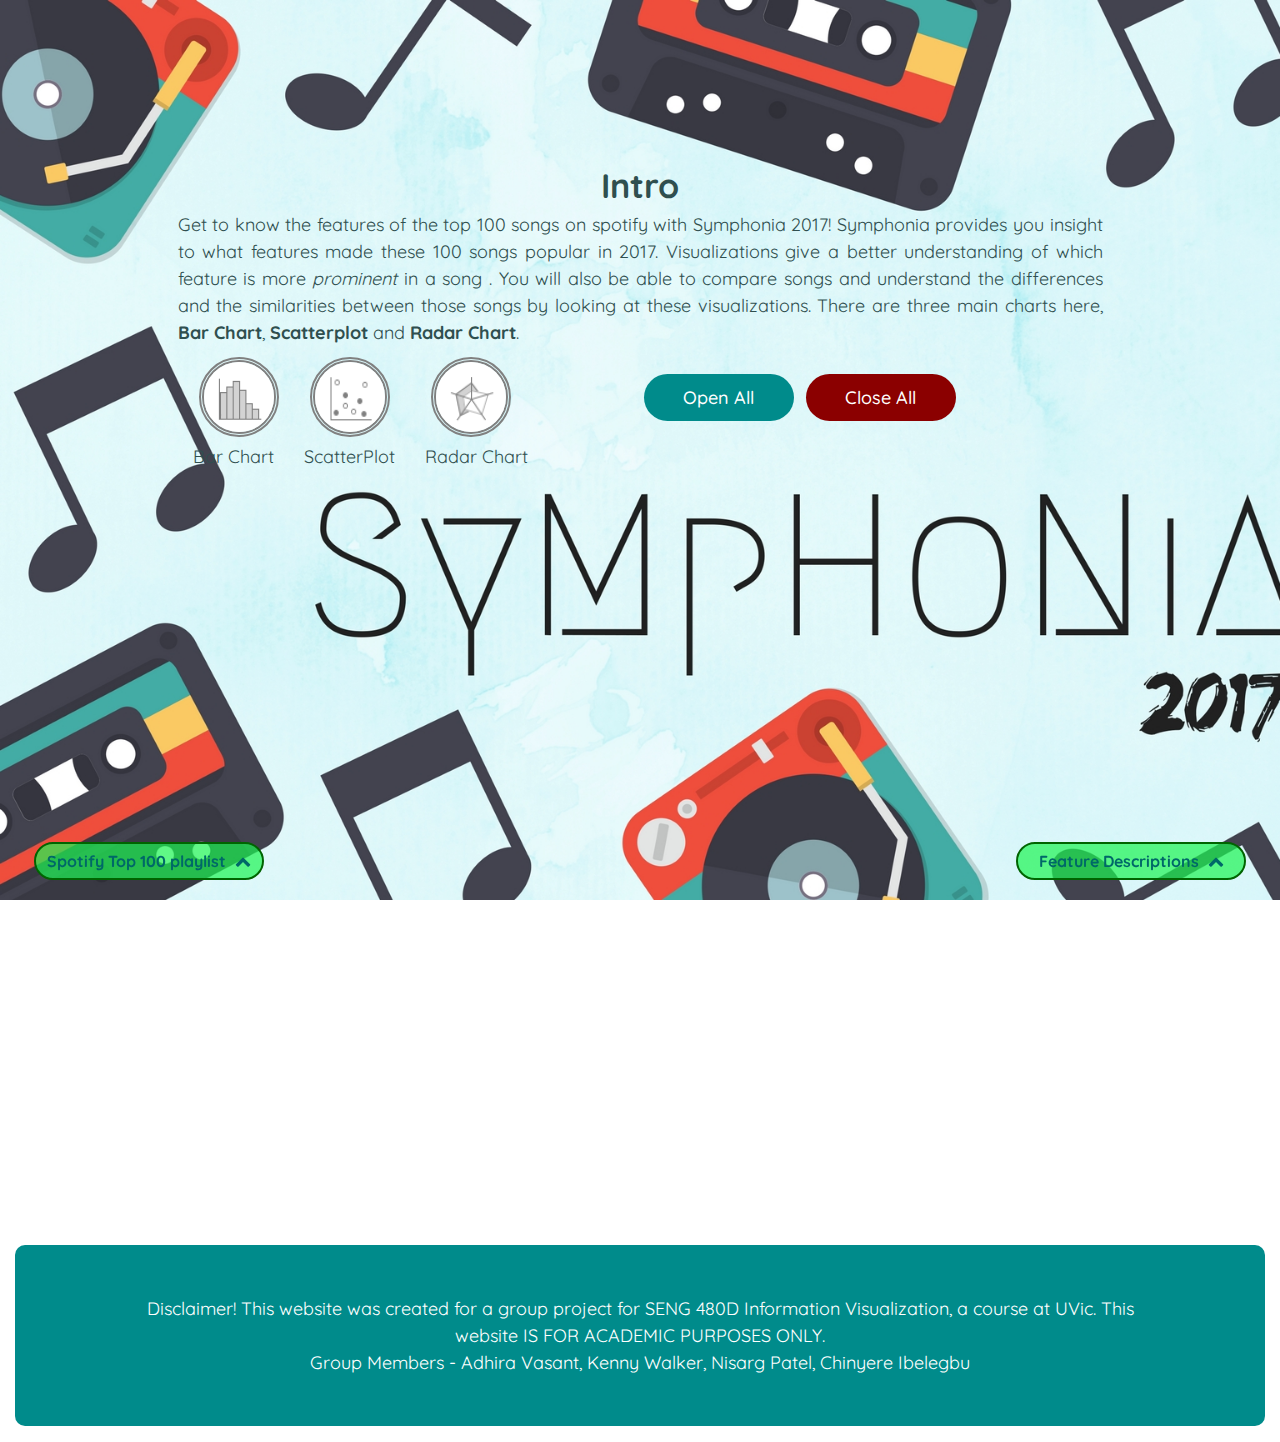
<file: index.html>
<!DOCTYPE html>
<html lang="en">

<head>
    <meta charset="UTF-8">
    <meta name="viewport" content="width=device-width, initial-scale=1.0">
    <meta http-equiv="X-UA-Compatible" content="ie=edge">
    <title>Symphonia 2017</title>

    <!-- CSS: Includes Bootstrap, Google Fonts and Local -->
    <link rel="stylesheet" href="https://maxcdn.bootstrapcdn.com/bootstrap/4.0.0/css/bootstrap.min.css" integrity="sha384-Gn5384xqQ1aoWXA+058RXPxPg6fy4IWvTNh0E263XmFcJlSAwiGgFAW/dAiS6JXm" crossorigin="anonymous">
    <link rel="stylesheet" href="Symphonia/style.css">
    <link href="https://fonts.googleapis.com/css?family=Comfortaa|Indie+Flower|Montserrat|Nanum+Gothic|Nunito|PT+Sans|Quicksand|Rokkitt|Slabo+27px|Source+Code+Pro" rel="stylesheet">
    <!--     <link rel="stylesheet" href="https://cdn.zingchart.com/modules/zingchart-mobile.min.css"> -->
    <link href="https://maxcdn.bootstrapcdn.com/font-awesome/4.7.0/css/font-awesome.min.css" rel="stylesheet">
</head>

<body style="font-family: 'Quicksand', sans-serif">

    <!-- Banner -->
    <div class="container-fluid" id="banner"></div>

    <!-- Formatted -->
    <div class="container-fluid">
        <div class="row" id="intro" style="font-family: 'Quicksand', sans-serif">
            <div class="col-md-12 introHeader">
                Intro
            </div>
            <div class="col-md-12 introText">
                Get to know the features of the top 100 songs on spotify with Symphonia 2017! Symphonia provides you insight to what features made these 100 songs popular in 2017. Visualizations give a better understanding of which feature is more <em>prominent</em>                in a song . You will also be able to compare songs and understand the differences and the similarities between those songs by looking at these visualizations. There are three main charts here, <strong>Bar Chart</strong>, <strong>Scatterplot</strong>                and <strong>Radar Chart</strong>.
            </div>
            <div class="col-md-12" id="iconBar" style="margin-top: 10px">
                <table>
                    <tr>
                        <td><img id="barImg" src="Symphonia/barIcon.PNG" height="80" width="80" /></td>
                        <td><img id="scImg" src="Symphonia/scIcon.PNG" height="80" width="80" /></td>
                        <td><img id="radarImg" src="Symphonia/radarIcon.PNG" height="80" width="80" /></td>
                        <td><input type="button" value="Open All" id="openAll" /></td>
                        <td><input type="button" value="Close All" id="closeAll" /></td>
                    </tr>
                    <tr class="iconCap">
                        <td class="iconCap">Bar Chart</td>
                        <td class="iconCap">ScatterPlot</td>
                        <td class="iconCap">Radar Chart</td>
                    </tr>
                </table>
                <!-- <img id="barImg" src="Symphonia/barIcon.PNG" height="80" width="80" />
                <img id="scImg" src="Symphonia/scIcon.PNG" height="80" width="80" />
                <img id="radarImg" src="Symphonia/radarIcon.PNG" height="80" width="80" />
                <input type="button" value="Open All" id="openAll" />
                <input type="button" value="Close All" id="closeAll" /> -->
            </div>

        </div>
    </div>

    <!-- Radar Chart Description -->
    <div class="row" id="radar">
        <iframe id="radarFrame" src="Symphonia/radar.html"></iframe>
    </div>

    <!-- Scatter Plot Description -->
    <div class="row" id="scatter">
        <iframe id="scatterFrame" src="Symphonia/scatter.html"></iframe>
    </div>

    <!-- Bar Chart Description -->
    <div class="row" id="bar">
        <iframe id="barFrame" src="Symphonia/bars.html"></iframe>
    </div>
    <div class="row" id="footerr">
        <div class="col-md-12">
            <p class="footer">Disclaimer! This website was created for a group project for SENG 480D Information Visualization, a course at UVic. This website IS FOR ACADEMIC PURPOSES ONLY. <br /> Group Members - Adhira Vasant, Kenny Walker, Nisarg Patel, Chinyere Ibelegbu
        </div>
    </div>
    <div class="row" id="widget">
        <div class="col-md-12 widggy">
            <iframe src="https://open.spotify.com/embed/user/spotify/playlist/37i9dQZF1DX5nwnRMcdReF" width="300" height="380" frameborder="0" allowtransparency="true" allow="encrypted-media"></iframe>
        </div>
        <div class="col-md-12 openIcon">
            <strong style="margin-top: -10px; padding-right: 5px;">Spotify Top 100 playlist</strong>
            <span class="fa fa-chevron-up listtt" aria-hidden="true"></span>
            <div class="backBlur"></div>
        </div>
    </div>
    <div class="row" id="featWid">
        <div class="col-md-12 featWidggy">
            <table class="table table-striped">
                <tr>
                    <th>Name</th>
                    <th>Description</th>
                </tr>
                <tr>
                    <th>Acousticness</th>
                    <td>The higher the value, the more acoustic the song is</td>
                </tr>
                <tr>
                    <th>Danceability</th>
                    <td>Uses tempo, rhythm stability, beat strength and overall regularity to describe how suitable a track is for dancing</td>
                </tr>
                <tr>
                    <th>Energy</th>
                    <td>The perceptual measure of intensity and activity. The higher the value, the more energetic it is</td>
                </tr>
                <tr>
                    <th>Instrumentalness</th>
                    <td>The higher the value, the greater the likelihood that a track contains no vocal content</td>
                </tr>
                <tr>
                    <th>Liveness</th>
                    <td>Higher the value, the more likely it is that the song was performed live</td>
                </tr>
                <tr>
                    <th>Mode</th>
                    <td>Values of 0 and 1 depending on whether the track is in a minor or major key respectively</td>
                </tr>
                <tr>
                    <th>Speechiness</th>
                    <td>The higher the value, the greater the likelihood that a track contains spoken words</td>
                </tr>
                <tr>
                    <th>Key</th>
                    <td>The estimated key of a track, represented as an integer</td>
                </tr>
                <tr>
                    <th>Tempo</th>
                    <td>The speed or pace in beats per minute (BPM)</td>
                </tr>
                <tr>
                    <th>Time signature</th>
                    <td>An estimated overall time signature to specify how many beats are in each bar or measure</td>
                </tr>
                <tr>
                    <th>Valence</th>
                    <td>The higher the value, the more positive, happy and cheerful the song is. Tracks with values above 0.5 are positive and below 0.5 are more negative, sad or angry</td>
                </tr>
                <tr>
                    <th>More Info</th>
                    <td><a href="https://developer.spotify.com/web-api/get-audio-features/">https://developer.spotify.com/web-api/get-audio-features/</a></td>
                </tr>
            </table>
        </div>
        <div class="col-md-12 openIcon2">
            <strong style="margin-top: -10px; padding-right: 5px;">Feature Descriptions</strong>
            <span class="fa fa-chevron-up feattt" aria-hidden="true"></span>
            <div class="backBlur"></div>
        </div>
    </div>

    <!-- Scripts: Includes Zingchart, D3, jQuery, Bootstrap and Local -->
    <script src="https://cdn.zingchart.com/zingchart.min.js"></script>
    <script>
        zingchart.MODULESDIR = "https://cdn.zingchart.com/modules/";
        ZC.LICENSE = ["569d52cefae586f634c54f86dc99e6a9", "ee6b7db5b51705a13dc2339db3edaf6d"];
    </script>
    <!--     <script src="https://cdn.zingchart.com/modules/zingchart-mobile.min.js"></script> -->
    <script src="https://d3js.org/d3.v4.min.js"></script>
    <script src="https://code.jquery.com/jquery-3.2.1.slim.min.js" integrity="sha384-KJ3o2DKtIkvYIK3UENzmM7KCkRr/rE9/Qpg6aAZGJwFDMVNA/GpGFF93hXpG5KkN" crossorigin="anonymous"></script>
    <script src="https://cdnjs.cloudflare.com/ajax/libs/popper.js/1.12.9/umd/popper.min.js" integrity="sha384-ApNbgh9B+Y1QKtv3Rn7W3mgPxhU9K/ScQsAP7hUibX39j7fakFPskvXusvfa0b4Q" crossorigin="anonymous"></script>
    <script src="https://maxcdn.bootstrapcdn.com/bootstrap/4.0.0/js/bootstrap.min.js" integrity="sha384-JZR6Spejh4U02d8jOt6vLEHfe/JQGiRRSQQxSfFWpi1MquVdAyjUar5+76PVCmYl" crossorigin="anonymous"></script>
    <script src="https://ajax.googleapis.com/ajax/libs/jquery/3.3.1/jquery.min.js"></script>
    <script src="Symphonia/script.js"></script>
</body>

</htmlh
</file>
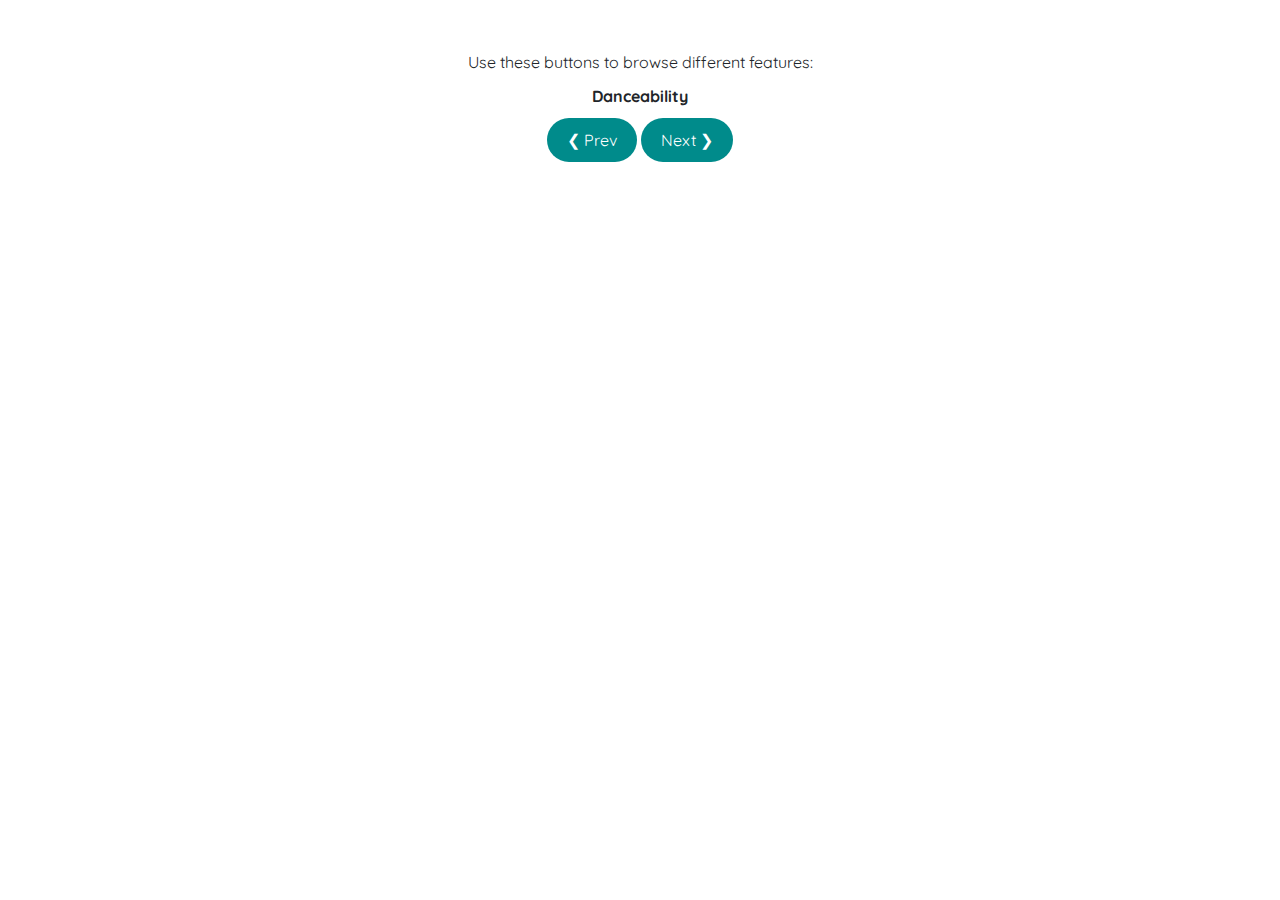
<file: Symphonia/bars.html>
<!DOCTYPE html>
<html lang="en" onload="names.forEach(linkNames)">

<head>
    <meta charset="UTF-8">
    <meta name="viewport" content="width=device-width, initial-scale=1.0">
    <meta http-equiv="X-UA-Compatible" content="ie=edge">
    <title>Bar Chart</title>

    <!-- CSS: Includes Bootstrap, Google Fonts and Local -->
    <link rel="stylesheet" href="https://maxcdn.bootstrapcdn.com/bootstrap/4.0.0/css/bootstrap.min.css" integrity="sha384-Gn5384xqQ1aoWXA+058RXPxPg6fy4IWvTNh0E263XmFcJlSAwiGgFAW/dAiS6JXm" crossorigin="anonymous">
    <link rel="stylesheet" href="style.css">
    <link href="https://fonts.googleapis.com/css?family=Comfortaa|Indie+Flower|Montserrat|Nanum+Gothic|Nunito|PT+Sans|Quicksand|Rokkitt|Slabo+27px|Source+Code+Pro" rel="stylesheet">
<!--     <link rel="stylesheet" href="https://cdn.zingchart.com/modules/zingchart-mobile.min.css"> -->
</head>

<body>

    <!-- Actual Bar Chart -->
    <div id="backB" style="margin-top: 50px; font-family: 'Quicksand', sans-serif">
        <div class="col-md-12" align="center">
            <!-- <strong id="closeB">X Close</strong> -->
            Use these buttons to browse different features:
            <strong><div id="featName">Danceability</div></strong>
            <button type="button" id="prev">&#10094; Prev</button>
            <button type="button" id="next">Next &#10095;</button>
        </div>

        <div class="col-md-12" id="refDiv">
            <div class="box-shadow mx-auto" id="myBarChart" style="width: 100%; height: 700px"></div>
        </div>
    </div>

    <!-- Scripts: Includes Zingchart, D3, jQuery, Bootstrap and Local -->
    <script src="https://cdn.zingchart.com/zingchart.min.js"></script>
    <script>
        zingchart.MODULESDIR = "https://cdn.zingchart.com/modules/";
        ZC.LICENSE = ["569d52cefae586f634c54f86dc99e6a9", "ee6b7db5b51705a13dc2339db3edaf6d"];
    </script>
<!--     <script src="https://cdn.zingchart.com/modules/zingchart-mobile.min.js"></script> -->
    <script src="https://d3js.org/d3.v4.min.js"></script>
    <script src="https://code.jquery.com/jquery-3.2.1.slim.min.js" integrity="sha384-KJ3o2DKtIkvYIK3UENzmM7KCkRr/rE9/Qpg6aAZGJwFDMVNA/GpGFF93hXpG5KkN" crossorigin="anonymous"></script>
    <script src="https://cdnjs.cloudflare.com/ajax/libs/popper.js/1.12.9/umd/popper.min.js" integrity="sha384-ApNbgh9B+Y1QKtv3Rn7W3mgPxhU9K/ScQsAP7hUibX39j7fakFPskvXusvfa0b4Q" crossorigin="anonymous"></script>
    <script src="https://maxcdn.bootstrapcdn.com/bootstrap/4.0.0/js/bootstrap.min.js" integrity="sha384-JZR6Spejh4U02d8jOt6vLEHfe/JQGiRRSQQxSfFWpi1MquVdAyjUar5+76PVCmYl" crossorigin="anonymous"></script>
    <script src="https://ajax.googleapis.com/ajax/libs/jquery/3.3.1/jquery.min.js"></script>
    <script src="script.js"></script>
    <script id="bScript" src="bars.js"></script>
</body>

</html>
</file>
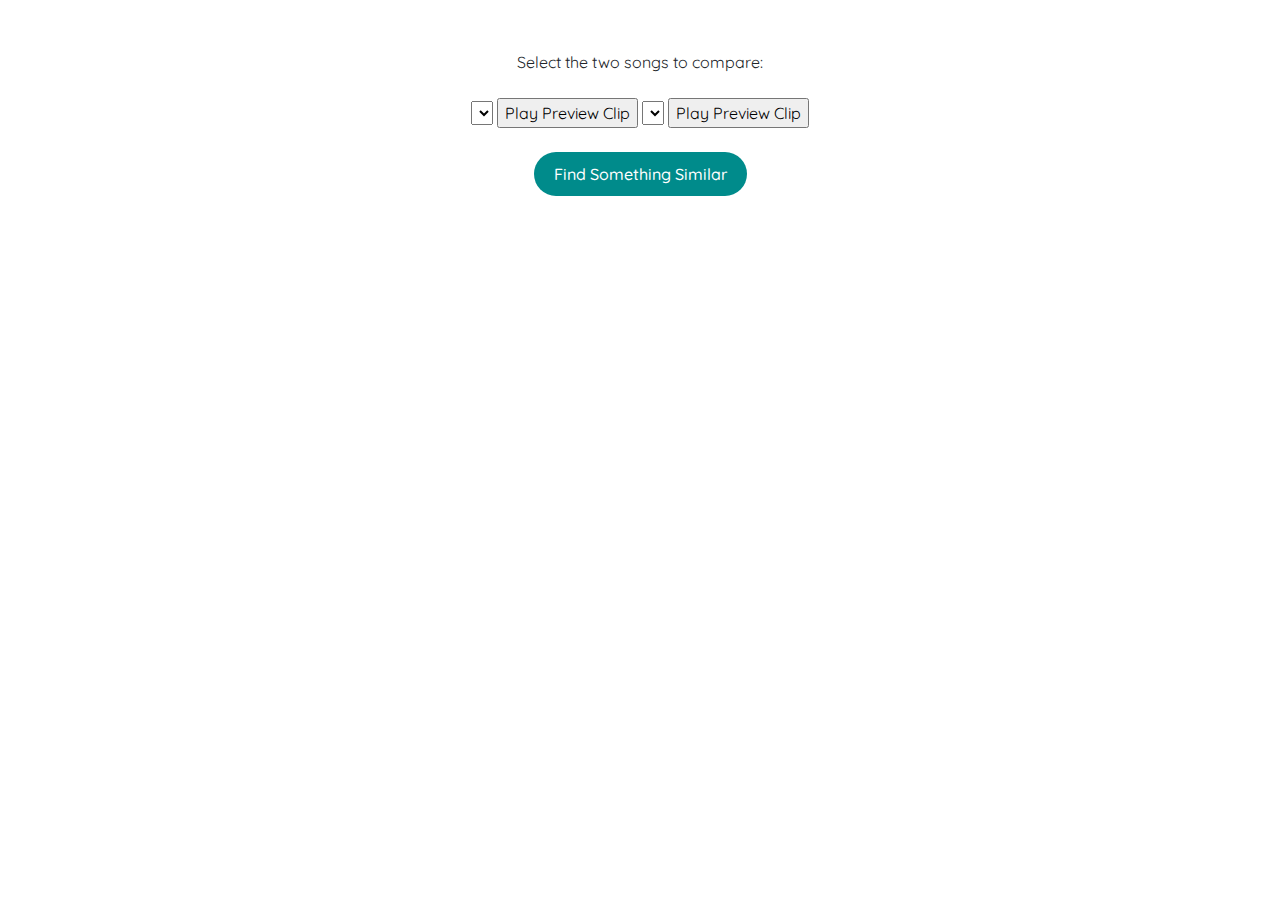
<file: Symphonia/radar.html>
<!DOCTYPE html>
<html lang="en">

<head>
    <meta charset="UTF-8">
    <meta name="viewport" content="width=device-width, initial-scale=1.0">
    <meta http-equiv="X-UA-Compatible" content="ie=edge">
    <title>Radar Chart</title>

    <!-- CSS: Includes Bootstrap, Google Fonts and Local -->
    <link rel="stylesheet" href="https://maxcdn.bootstrapcdn.com/bootstrap/4.0.0/css/bootstrap.min.css" integrity="sha384-Gn5384xqQ1aoWXA+058RXPxPg6fy4IWvTNh0E263XmFcJlSAwiGgFAW/dAiS6JXm" crossorigin="anonymous">
    <link rel="stylesheet" href="style.css">
    <link href="https://fonts.googleapis.com/css?family=Comfortaa|Indie+Flower|Montserrat|Nanum+Gothic|Nunito|PT+Sans|Quicksand|Rokkitt|Slabo+27px|Source+Code+Pro" rel="stylesheet">
<!--     <link rel="stylesheet" href="https://cdn.zingchart.com/modules/zingchart-mobile.min.css"> -->
</head>

<body style="font-family: 'Quicksand', sans-serif">

    <!-- Actual Radar Chart -->
    <div id="backR" style="margin-top: 50px">
        <div class="col-md-12" align="center">
            <!-- <button id="closeR" style="margin-top:30px">X Close</button> -->
            Select the two songs to compare:<br /><br />
            <select id="song" onChange="updateSong1(this);"></select>
            <input id="update" type="button" value="Play Preview Clip" onclick="playPreviewOne();" />

            <select id="song2" onChange="updateSong2(this);"></select>
            <input id="update" type="button" value="Play Preview Clip" onclick="playPreviewTwo();" />

            <br /><br />
            <div class="pad2" align="center">
                <button class="findSim" id="update" onclick="findSomethingSimilar();">Find Something Similar</button>
            </div>
        </div>
        <div class="col-md-12">
            <div class="box-shadow mx-auto" id="myRadarChart"></div>
        </div>
    </div>

    <!-- Scripts: Includes Zingchart, D3, jQuery, Bootstrap and Local -->
    <script src="https://cdn.zingchart.com/zingchart.min.js"></script>
    <script>
        zingchart.MODULESDIR = "https://cdn.zingchart.com/modules/";
        ZC.LICENSE = ["569d52cefae586f634c54f86dc99e6a9", "ee6b7db5b51705a13dc2339db3edaf6d"];
    </script>
<!--     <script src="https://cdn.zingchart.com/modules/zingchart-mobile.min.js"></script> -->
    <script src="https://d3js.org/d3.v4.min.js"></script>
    <script src="https://code.jquery.com/jquery-3.2.1.slim.min.js" integrity="sha384-KJ3o2DKtIkvYIK3UENzmM7KCkRr/rE9/Qpg6aAZGJwFDMVNA/GpGFF93hXpG5KkN" crossorigin="anonymous"></script>
    <script src="https://cdnjs.cloudflare.com/ajax/libs/popper.js/1.12.9/umd/popper.min.js" integrity="sha384-ApNbgh9B+Y1QKtv3Rn7W3mgPxhU9K/ScQsAP7hUibX39j7fakFPskvXusvfa0b4Q" crossorigin="anonymous"></script>
    <script src="https://maxcdn.bootstrapcdn.com/bootstrap/4.0.0/js/bootstrap.min.js" integrity="sha384-JZR6Spejh4U02d8jOt6vLEHfe/JQGiRRSQQxSfFWpi1MquVdAyjUar5+76PVCmYl" crossorigin="anonymous"></script>
    <script src="https://ajax.googleapis.com/ajax/libs/jquery/3.3.1/jquery.min.js"></script>
    <script src="script.js"></script>
    <script src="radar.js"></script>
</body>

</html>
</file>
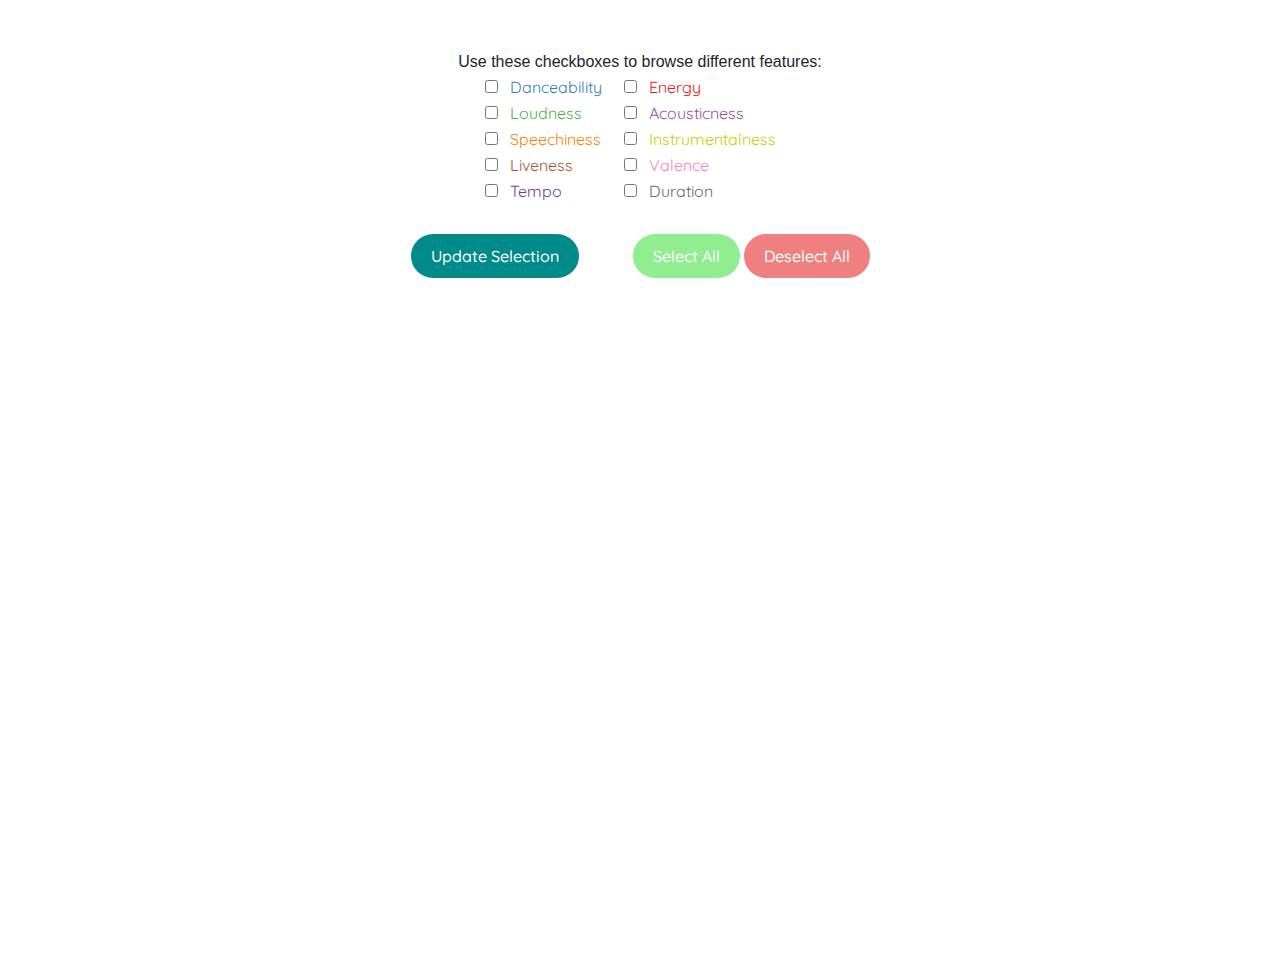
<file: Symphonia/scatter.html>
<!DOCTYPE html>
<html lang="en">

<head>
    <meta charset="UTF-8">
    <meta name="viewport" content="width=device-width, initial-scale=1.0">
    <meta http-equiv="X-UA-Compatible" content="ie=edge">
    <title>Scatterplot</title>

    <!-- CSS: Includes Bootstrap, Google Fonts and Local -->
    <link rel="stylesheet" href="https://maxcdn.bootstrapcdn.com/bootstrap/4.0.0/css/bootstrap.min.css" integrity="sha384-Gn5384xqQ1aoWXA+058RXPxPg6fy4IWvTNh0E263XmFcJlSAwiGgFAW/dAiS6JXm" crossorigin="anonymous">
    <link rel="stylesheet" href="style.css">
    <link href="https://fonts.googleapis.com/css?family=Comfortaa|Indie+Flower|Montserrat|Nanum+Gothic|Nunito|PT+Sans|Quicksand|Rokkitt|Slabo+27px|Source+Code+Pro" rel="stylesheet">
<!--     <link rel="stylesheet" href="https://cdn.zingchart.com/modules/zingchart-mobile.min.css"> -->
</head>

<body>

    <!-- Actual Scatter Plot -->
    <div id="backS" style="margin-top: 50px">
        <div class="col-md-12" align="center">
            <!-- <strong id="closeS">X Close</strong> -->
            Use these checkboxes to browse different features:
            <div class="col-md-6 pad" id="checBoxes">
                <table>
                    <tr>
                        <!-- Danceability -->
                        <td> <input type="checkbox" id="danceability">
                        </td>
                        <td>
                            <font color="#377eb8"> Danceability</font>
                        </td>

                        <!-- Energy -->
                        <td><input type="checkbox" id="energy"></td>
                        <td>
                            <font color="#e41a1c"> Energy</font>
                        </td>

                        <!-- Key: Not Here -->
                    </tr>
                    <tr>
                        <!-- Loudness -->
                        <td><input type="checkbox" id="loudness"></td>
                        <td>
                            <font color="#4daf4a">Loudness</font>
                        </td>

                        <!-- Mode: Not Here -->

                        <!-- Acousticness -->
                        <td><input type="checkbox" id="acousticness"></td>
                        <td>
                            <font color="#984ea3">Acousticness</font>
                        </td>
                    </tr>
                    <tr>
                        <!-- Speechiness -->
                        <td><input type="checkbox" id="speechiness"></td>
                        <td>
                            <font color="#ff7f00">Speechiness</font>
                        </td>

                        <!-- Instrumentalness -->
                        <td><input type="checkbox" id="instrumentalness"></td>
                        <td>
                            <font color="#CCCC00">Instrumentalness</font>
                        </td>
                    </tr>
                    <tr>
                        <!-- Liveness -->
                        <td><input type="checkbox" id="liveness"></td>
                        <td>
                            <font color="#a65628">Liveness</font>
                        </td>

                        <!-- Valence -->
                        <td><input type="checkbox" id="valence"></td>
                        <td>
                            <font color="#f781bf">Valence</font>
                        </td>
                    </tr>
                    <tr>
                        <!-- Tempo -->
                        <td><input type="checkbox" id="tempo"></td>
                        <td>
                            <font color="#6a3d9a">Tempo</font>
                        </td>

                        <!-- Duration -->
                        <td><input type="checkbox" id="duration"></td>
                        <td>
                            <font color="#696969">Duration</font>
                        </td>

                        <!-- Time Sign: Not Here -->
                    </tr>
                </table>

                <div class="col-md-12" style="margin-top: 30px">
                    <input type="button" id="update" class="scatterUp" value="Update Selection" onclick="updateFeature();" />
                    <button id="selAll" class="ally">Select All</button>
                    <button id="selNo" class="nony">Deselect All</button>
                </div>
            </div>
        </div>

        <div class="col-md-12">
            <div class="box-shadow mx-auto" id="myScatterChart"></div>
        </div>
    </div>
    <!-- Scripts: Includes Zingchart, D3, jQuery, Bootstrap and Local -->
    <script src="https://cdn.zingchart.com/zingchart.min.js"></script>
    <script>
        zingchart.MODULESDIR = "https://cdn.zingchart.com/modules/";
        ZC.LICENSE = ["569d52cefae586f634c54f86dc99e6a9", "ee6b7db5b51705a13dc2339db3edaf6d"];
    </script>
<!--     <script src="https://cdn.zingchart.com/modules/zingchart-mobile.min.js"></script> -->
    <script src="https://d3js.org/d3.v4.min.js"></script>
    <script src="https://code.jquery.com/jquery-3.2.1.slim.min.js" integrity="sha384-KJ3o2DKtIkvYIK3UENzmM7KCkRr/rE9/Qpg6aAZGJwFDMVNA/GpGFF93hXpG5KkN" crossorigin="anonymous"></script>
    <script src="https://cdnjs.cloudflare.com/ajax/libs/popper.js/1.12.9/umd/popper.min.js" integrity="sha384-ApNbgh9B+Y1QKtv3Rn7W3mgPxhU9K/ScQsAP7hUibX39j7fakFPskvXusvfa0b4Q" crossorigin="anonymous"></script>
    <script src="https://maxcdn.bootstrapcdn.com/bootstrap/4.0.0/js/bootstrap.min.js" integrity="sha384-JZR6Spejh4U02d8jOt6vLEHfe/JQGiRRSQQxSfFWpi1MquVdAyjUar5+76PVCmYl" crossorigin="anonymous"></script>
    <script src="https://ajax.googleapis.com/ajax/libs/jquery/3.3.1/jquery.min.js"></script>
    <script src="script.js"></script>
    <script id="sScript" src="scatter.js"></script>
</body>

</html>
</file>
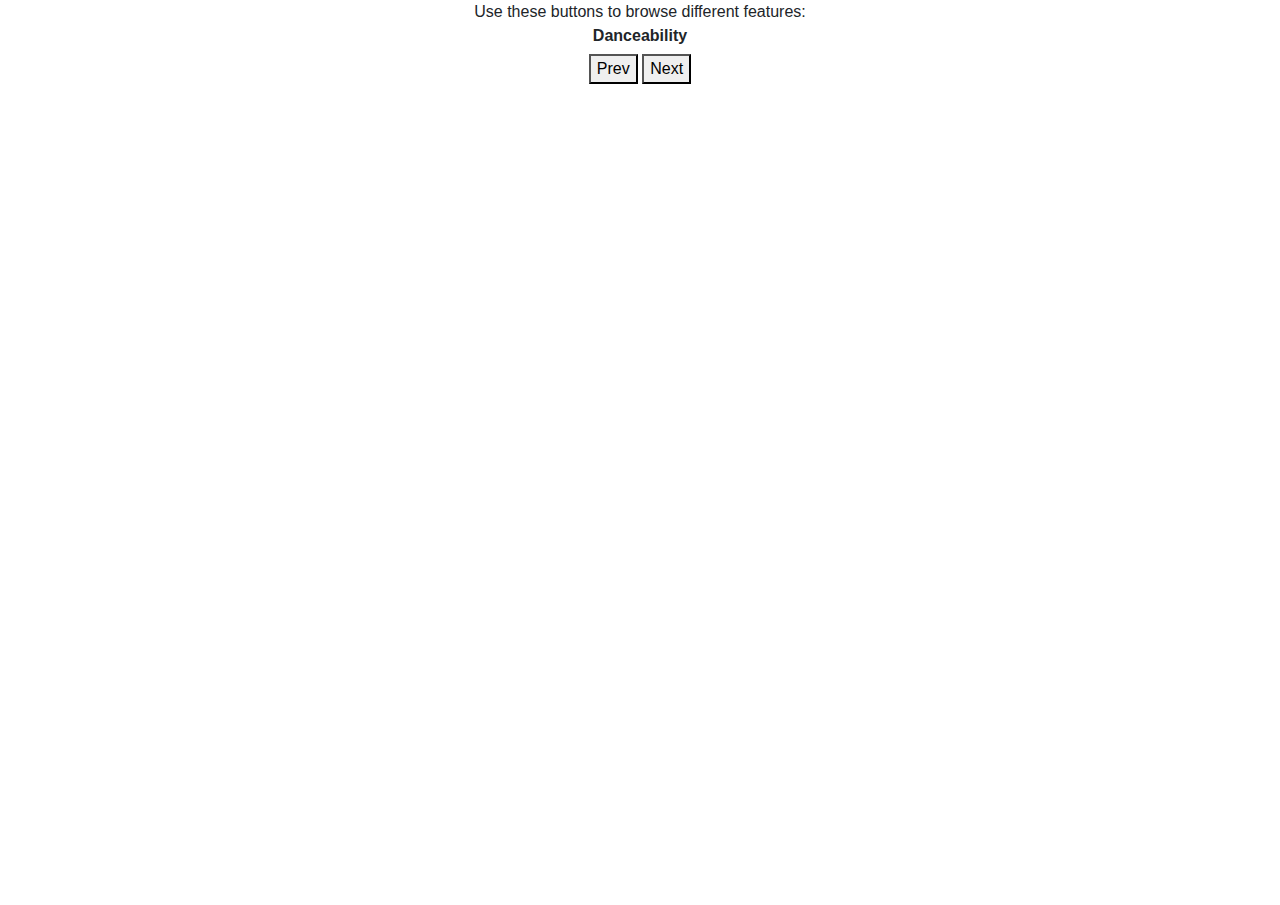
<file: Symphonia/Symphonia - Bars.html>
<!DOCTYPE html>
<html>

<head>
    <!-- import zingchart, d3 and jQuery -->
    <script src="https://cdn.zingchart.com/zingchart.min.js"></script>
    <script>
        zingchart.MODULESDIR = "https://cdn.zingchart.com/modules/";
        ZC.LICENSE = ["569d52cefae586f634c54f86dc99e6a9", "ee6b7db5b51705a13dc2339db3edaf6d"];
    </script>
    <script src="https://d3js.org/d3.v4.min.js"></script>
    <script src="https://code.jquery.com/jquery-2.2.4.min.js" integrity="sha256-BbhdlvQf/xTY9gja0Dq3HiwQF8LaCRTXxZKRutelT44=" crossorigin="anonymous"></script>

    <link rel="stylesheet" href="https://maxcdn.bootstrapcdn.com/bootstrap/4.0.0/css/bootstrap.min.css" integrity="sha384-Gn5384xqQ1aoWXA+058RXPxPg6fy4IWvTNh0E263XmFcJlSAwiGgFAW/dAiS6JXm" crossorigin="anonymous">

    <style>
        html,
        body,
        #myChart {
            height: 97%;
            width: 100%;
        }
        
        #featName {
            height: 30px;
            width: 100px;
        }
    </style>
</head>

<body>
    <!-- Symphonia header -->
    <!-- <div align="center">
        Symphonia
    </div>

-->
    <div align="center">
        <!-- <font face="helvetica" size=4>What made music popular in 2017?</font><br /><br /> Please select a feature:
        <select id="mySelect" onchange="updateSong(this)">
			<option value="danceability">Danceability</option>
			<option value="energy">Energy</option>
			<option value="key">Key</option>
			<option value="loudness">Loudness</option>
			<option value="mode">Mode</option>
			<option value="speechiness">Speechiness</option>
			<option value="acousticness">Acousticness</option>
			<option value="instrumentalness">Instrumentalness</option>
			<option value="liveness">Liveness</option>
			<option value="valence">Valence</option>
			<option value="tempo">Tempo</option>
			<option value="duration">Duration (in ms)</option>
			<option value="time">Time Signature</option>
        </select><br /><br /> -->Use these buttons to browse different features:
        <strong><div id="featName">Danceability</div></strong>
        <button type="button" id="prev">Prev</button>
        <button type="button" id="next">Next</button>

    </div>
    <div id='myChart'></div>

    <script>
        var selectOption = "Danceability";

        var myConfig = {
            type: "bar",
            plotarea: {
                adjustLayout: true
            },
            plot: {
                tooltip: {
                    // this sets the flag for scroll-over text
                    text: "%kl <br />" + selectOption + " = %vt."
                }
            },
            scaleX: {
                label: {
                    text: "Song Names"
                },

                // this will hold our x axis names eventually
                labels: [],

                // lets x axis things overlap
                itemsOverlap: true,

                // change the number of names on x axis
                maxItems: 20,

                // change font angle and size
                item: {
                    "font-angle": -45,
                    "font-size": 12,
                }
            },
            scaleY: {
                label: {
                    text: "Values"
                }
            },
            series: [{

            }]
        };
        // call to render the chart
        zingchart.render({
            id: 'myChart',
            data: myConfig,
            height: '100%',
            width: '100%'
        });

        // holds the names for the x axis, and  and enery values (here's where you can add more features)
        var names = [];

        var danceability = [];
        var energy = [];
        var key = [];
        var loudness = [];
        var mode = [];
        var speechiness = [];
        var acousticness = [];
        var instrumentalness = [];
        var liveness = [];
        var valence = [];
        var tempo = [];
        var duration = [];
        var time = [];
        var dictionary = {};
        var data;

        d3.csv("song_data.csv", function(error, data) {
            if (error) throw error;
            for (row in data) {
                var list = [];
                for (var item in data[row]) {
                    list.push(data[row][item]);
                }
                // other x axis placement styles
                // names.push (list[1].slice(0,50));
                // names.push (list[1].slice(0,50) + " " + list[2]);
                names.push("<strong style='color: midnightblue;'>" + list[1].slice(0, 50) + " </strong>" + "<br><strong>" + list[2] + "</strong>");

                // get values from csv and add them to the feature list
                danceability.push(parseFloat(list[3]));
                energy.push(parseFloat(list[4]));
                key.push(parseFloat(list[5]));
                loudness.push(parseFloat(list[6]));
                mode.push(parseFloat(list[7]));
                speechiness.push(parseFloat(list[8]));
                acousticness.push(parseFloat(list[9]));
                instrumentalness.push(parseFloat(list[10]));
                liveness.push(parseFloat(list[11]));
                valence.push(parseFloat(list[12]));
                tempo.push(parseFloat(list[13]));
                duration.push(parseFloat(list[14]));
                time.push(parseFloat(list[15]));

                // set a dictionary of name to list
                dictionary[list[1]] = list;
            }
            names.pop();

            // set X labels
            myConfig.scaleX.labels = names;
            myConfig.series = [{
                values: danceability
            }];

            // call to render the chart
            zingchart.render({
                id: 'myChart',
                data: myConfig,
                height: '100%',
                width: '100%'
            });
        });

        // -----------Dropdown-----------

        function updateSong(selection) {

            // get selection
            var x = document.getElementById("mySelect").selectedIndex;
            var y = document.getElementsByTagName("option")[x].value;
            selectOption = y;
            // alert(selectOption + " is a " + typeof selectOption);

            // Change chart according to selection
            switch (selectOption) {
                case "danceability":
                    myConfig.series = [{
                        values: danceability
                    }];
                    myConfig.plot.tooltip.text = "%kl <br /> Danceability = %vt.";
                    break;
                case "energy":
                    myConfig.series = [{
                        values: energy
                    }];
                    myConfig.plot.tooltip.text = "%kl <br /> Energy = %vt.";
                    break;
                case "key":
                    myConfig.series = [{
                        values: key
                    }];
                    myConfig.plot.tooltip.text = "%kl <br /> Key = %vt.";
                    break;
                case "loudness":
                    myConfig.series = [{
                        values: loudness
                    }];
                    myConfig.plot.tooltip.text = "%kl <br /> Loudness = %vt.";
                    break;
                case "mode":
                    myConfig.series = [{
                        values: mode
                    }];
                    myConfig.plot.tooltip.text = "%kl <br /> Mode = %vt.";
                    break;
                case "speechiness":
                    myConfig.series = [{
                        values: speechiness
                    }];
                    myConfig.plot.tooltip.text = "%kl <br /> Speechiness = %vt.";
                    break;
                case "acousticness":
                    myConfig.series = [{
                        values: acousticness
                    }];
                    myConfig.plot.tooltip.text = "%kl <br /> Acousticness = %vt.";
                    break;
                case "instrumentalness":
                    myConfig.series = [{
                        values: instrumentalness
                    }];
                    myConfig.plot.tooltip.text = "%kl <br /> Instrumentalness = %vt.";
                    break;
                case "liveness":
                    myConfig.series = [{
                        values: liveness
                    }];
                    myConfig.plot.tooltip.text = "%kl <br /> Liveness = %vt.";
                    break;
                case "valence":
                    myConfig.series = [{
                        values: valence
                    }];
                    myConfig.plot.tooltip.text = "%kl <br /> Valence = %vt.";
                    break;
                case "tempo":
                    myConfig.series = [{
                        values: tempo
                    }];
                    myConfig.plot.tooltip.text = "%kl <br /> Tempo = %vt.";
                    break;
                case "duration":
                    myConfig.series = [{
                        values: duration
                    }];
                    myConfig.plot.tooltip.text = "%kl <br /> Duration = %vt ms.";
                    break;
                case "time":
                    myConfig.series = [{
                        values: time
                    }];
                    myConfig.plot.tooltip.text = "%kl <br /> Time Sign = %vt.";
                    break;
            }

            // This is a jQuery animation to add the 'fade' effect on the transitions. It is currently
            // disabled but just remove the /* */ style comments them to enable and check out...

            /* $("#myChart").fadeOut("fast").fadeIn("fast");
               $(document).ready(function($) {
                    setTimeout(function() { */
            zingchart.render({
                id: 'myChart',
                data: myConfig,
                height: '100%',
                width: '100%'
            });
            /*     }, 200);
              }); */

        }

        // ------------------------------

        // -----------Buttons------------

        var i = 0;

        // Function triggered on clicking 'previous' button
        $("#prev").on('click', function() {
            var featureList = [danceability, energy, key, loudness, mode, speechiness, acousticness, instrumentalness, liveness, valence, tempo, duration, time];
            var featureListStr = ["Danceability", "Energy", "Key", "Loudness", "Mode", "Speechiness", "Acousticness", "Instrumentalness", "Liveness", "Valence", "Tempo", "Duration", "Time Sign"];

            if (i <= 0) {
                i = featureList.length;
            }

            $("#featName").html(featureListStr[i - 1]);

            myConfig.series = [{
                values: featureList[i - 1]
            }];
            myConfig.plot.tooltip.text = "%kl <br />" + featureListStr[i - 1] + " = %vt.";

            i--;

            zingchart.render({
                id: 'myChart',
                data: myConfig,
                height: '100%',
                width: '100%'
            });
        });

        // Funtion triggered on clicking 'next' button
        $("#next").on('click', function() {
            var featureList = [danceability, energy, key, loudness, mode, speechiness, acousticness, instrumentalness, liveness, valence, tempo, duration, time];
            var featureListStr = ["Danceability", "Energy", "Key", "Loudness", "Mode", "Speechiness", "Acousticness", "Instrumentalness", "Liveness", "Valence", "Tempo", "Duration (in ms)", "Time Sign"];

            if (i >= featureList.length - 1) {
                i = -1;
            }

            $("#featName").html(featureListStr[i + 1]);

            myConfig.series = [{
                values: featureList[i + 1]
            }];
            myConfig.plot.tooltip.text = "%kl <br /> " + featureListStr[i + 1] + " = %vt.";

            i++;

            zingchart.render({
                id: 'myChart',
                data: myConfig,
                height: '100%',
                width: '100%'
            });
        });

        // ------------------------------
    </script>
</body>

</html>
</file>
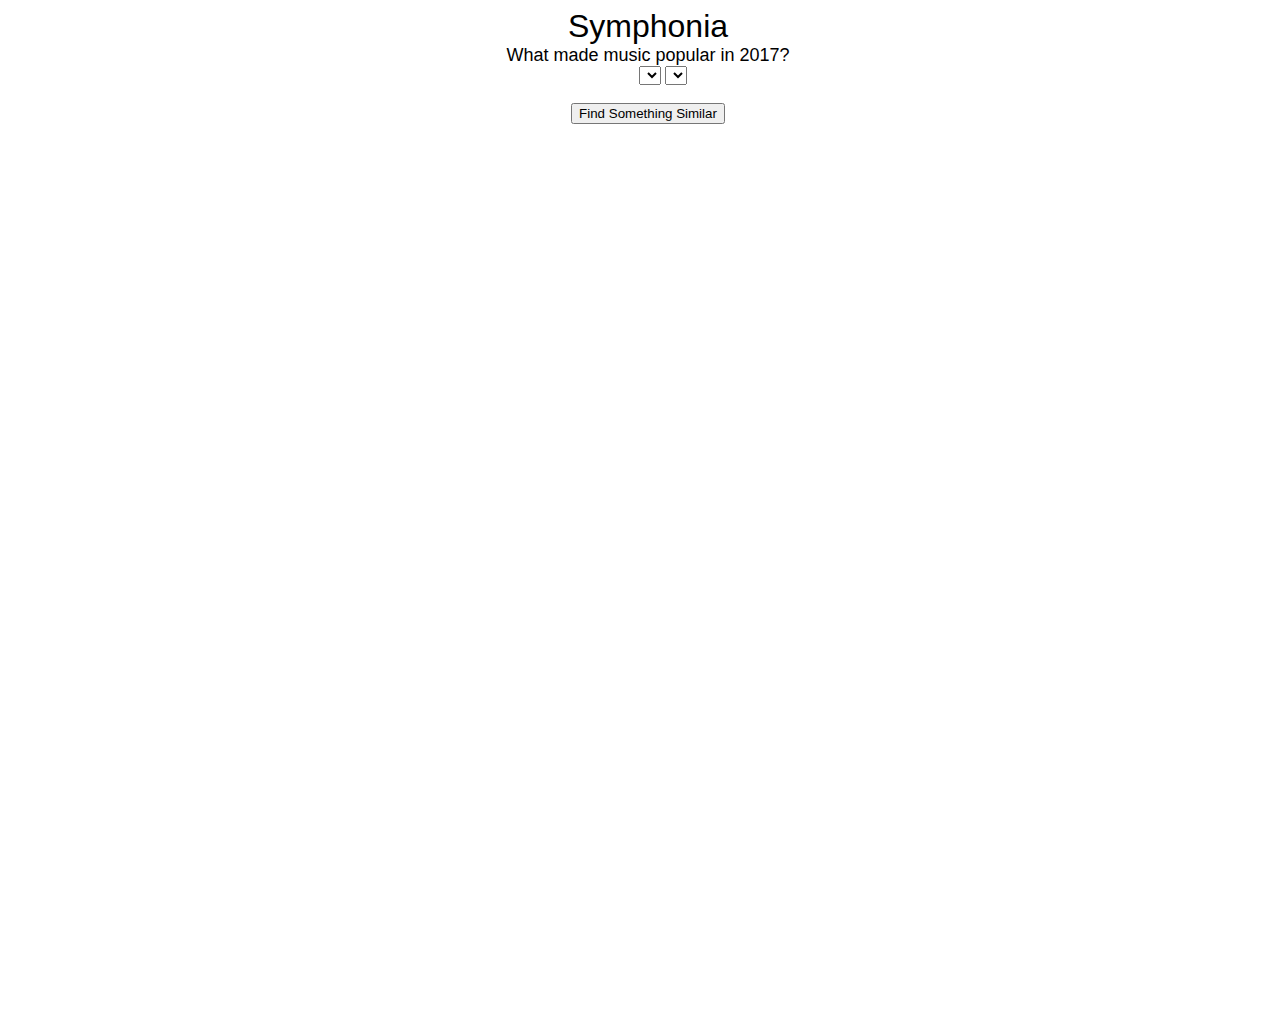
<file: Symphonia/Symphonia - Radar.html>
<!DOCTYPE html>
<html>

<head>
    <script src="https://cdn.zingchart.com/zingchart.min.js"></script>
    <script>
        zingchart.MODULESDIR = "https://cdn.zingchart.com/modules/";
        ZC.LICENSE = ["569d52cefae586f634c54f86dc99e6a9", "ee6b7db5b51705a13dc2339db3edaf6d"];
    </script>
    <script src="https://d3js.org/d3.v4.min.js"></script>
    <style>
        html,
        body,
        #myChart {
            height: 100%;
            width: 100%;
        }
        /* <!-- select {text-align: center;}		 --> */
    </style>
</head>

<style>
    .pad {
        margin-left: 30px;
        font-family: "helvetica";
    }
</style>

<style>
    .pad2 {
        font-family: "helvetica";
    }
</style>


<body>

    <div align="center">
        <font face="helvetica" size=6>Symphonia</font>
    </div>
    <div align="center">
        <font face="helvetica" size=4>What made music popular in 2017?</font>
    </div>



    <div class="pad" align="center"><select id="song" onChange="updateSong1(this);"></select>
        <select id="song2" onChange="updateSong2(this);"></select></div>
    <br>
    <div class="pad2" align="center"><input id="update" type="button" value="Find Something Similar" onclick="findSomethingSimilar();" /></div>

    <div id='myChart'></div>
    <script>
        var dictionary = {};

        var max_duration = 0;
        var min_duration = Number.POSITIVE_INFINITY;

        var max_tempo = 0;
        var min_tempo = Number.POSITIVE_INFINITY;

        var data;

        var first_song_name_and_artist;

        d3.csv("song_data.csv", function(error, data) {
            if (error) throw error;
            // <!-- console.log (data); -->

            var catOptions1 = "<option>Select a Song</option>";
            var catOptions2 = "<option>Select a Song to Compare</option>";
            for (var row in data) {
                var list = [];

                for (var item in data[row]) {
                    // <!-- console.log (data[row][item]) -->
                    list.push(data[row][item]);
                    // <!-- console.log ('oi'); -->
                    // <!-- console.log (list); -->
                }
                // <!-- console.log (list[1]); -->
                dictionary[list[1]] = list;

                catOptions1 += "<option>" + data[row]['name'] + "</option>";
                catOptions2 += "<option>" + data[row]['name'] + "</option>";

            }
            document.getElementById("song").innerHTML = catOptions1;
            document.getElementById("song2").innerHTML = catOptions2;
        });



        //console.log (data);

        var myConfig = {
            type: 'radar',
            legend: {},
            title: {
                text: ""
            },
            // <!-- refresh: { -->
            // <!-- interval: 1}, -->
            // <!-- csv: { -->
            // <!-- url: './zingchart/song_data.csv', -->
            // <!-- "vertical-labels":true, -->
            // <!-- "smart-scales":true, -->
            // <!-- "horizontal-labels":true -->
            //   <!-- }, -->

            plot: {
                aspect: 'area',
                animation: {
                    effect: 3,
                    sequence: 1,
                    speed: 700
                }
            },
            scaleV: {
                values: "0:100:5",
                visible: true
            },
            scaleK: {
                // <!-- values: '0:11:1', -->
                values: '0:9:1',
                // <!-- labels: ['danceability', 'energy', 'key', 'loudness', 'mode', 'speechiness', 'acousticness', 'instrumentalness', 'liveness', 'valence', 'duration_ms', 'time_signature'], -->
                // <!-- labels: ['danceability', 'energy', 'key', 'loudness', 'mode', 'speechiness', 'acousticness', 'instrumentalness', 'liveness', 'valence', 'tempo', 'duration_ms', 'time_signature'], -->
                labels: ['danceability', 'energy', 'loudness', 'speechiness', 'acousticness', 'instrumentalness', 'liveness', 'valence', 'tempo', 'duration_ms'],
                item: {
                    fontColor: '#607D8B',
                    backgroundColor: "white",
                    borderColor: "#aeaeae",
                    borderWidth: 1,
                    padding: '5 10',
                    borderRadius: 10
                },
                refLine: {
                    lineColor: '#c10000'
                },
                tick: {
                    lineColor: '#59869c',
                    lineWidth: 2,
                    lineStyle: 'dotted',
                    size: 20
                },
                guide: {
                    lineColor: "#607D8B",
                    lineStyle: 'solid',
                    alpha: 0.3,
                    backgroundColor: "#c5c5c5 #718eb4"
                }
            },
            series: [{
                // <!-- values: [100, 90, 80, 70, 60, 50, 100, 50, 60, 70, 80, 90, 100], -->
                // <!-- text: 'farm' -->
                backgroundColor: "#377eb8",
                legendText: "Song 1"
            }, {
                // <!-- values: [20, 20, 54, 41, 41, 35], -->
                // <!-- lineColor: '#53a534', -->
                backgroundColor: '#689F38',
                legendText: "Song 2"
            }]
        };

        zingchart.render({
            id: 'myChart',
            data: myConfig,
            height: "100%",
            width: "100%"
        });

        /**
         * After 5 seconds update the url/refresh
         * the graph using setdata
         */
        // <!-- setTimeout(function() { -->
        //   <!-- myConfig.csv.url = './zingchart/song_data.csv' -->

        // ZingChart API setdata will upload a new JSON packet
        // to the chart
        //   <!-- zingchart.exec('myChart', 'setdata', { -->
        // <!-- data: myConfig -->
        //   <!-- }); -->
        // <!-- }, 5000); -->

        /**
         * Every minute refresh the chart
         */
        // <!-- setInterval(function() { -->
        //   <!-- zingchart.exec('myChart', 'reload'); -->
        // <!-- }, 5000); -->


        function updateSong1(selection) {

            // <!-- get selection -->
            var song_to_select = selection.options[selection.selectedIndex].text;

            // <!-- update min and max duration once -->
            if (max_duration == 0) {

                for (var key in dictionary) {
                    if (dictionary[key][14] > max_duration && dictionary[key][14] != "duration_ms") {
                        max_duration = dictionary[key][14]
                    }

                    if (dictionary[key][14] < min_duration && dictionary[key][14] != "duration_ms") {
                        min_duration = dictionary[key][14]
                    }
                    if (parseFloat(dictionary[key][13]) > max_tempo && dictionary[key][13] != "tempo") {
                        max_tempo = parseFloat(dictionary[key][13])
                    }

                    if (parseFloat(dictionary[key][13]) < min_tempo && dictionary[key][13] != "tempo") {
                        min_tempo = parseFloat(dictionary[key][13])
                    }
                }
            }

            console.log(max_tempo);
            console.log(min_tempo);

            if (song_to_select != "Select a Song") {
                // <!-- update chart to reflect selected name and artist -->

                first_song_name_and_artist = dictionary[song_to_select][1] + ' by ' + dictionary[song_to_select][2];
                myConfig.title.text = first_song_name_and_artist;

                var temp = myConfig.series.pop();

                // <!-- id = [0], name = [1], artist = [2] -->
                myConfig.series = [{
                    values: [
                        // <!-- danceability -->
                        dictionary[song_to_select][3] * 100,
                        // <!-- energy -->
                        dictionary[song_to_select][4] * 100,
                        // <!-- key: normalized over 12 intervals -->
                        // <!-- dictionary[song_to_select][5] / 12 * 100,  -->
                        // <!-- loudness: look at normalizing a % -->
                        parseFloat(dictionary[song_to_select][6]) + 100,
                        // <!-- mode: only over 0 or 1 -->
                        // <!-- dictionary[song_to_select][7]*100,  -->
                        // <!-- speechiness -->
                        dictionary[song_to_select][8] * 100,
                        // <!-- acousticness -->
                        dictionary[song_to_select][9] * 100,
                        // <!-- instrumentalness -->
                        dictionary[song_to_select][10] * 100,
                        // <!-- liveness -->
                        dictionary[song_to_select][11] * 100,
                        // <!-- valence -->
                        dictionary[song_to_select][12] * 100,
                        // <!-- tempo: look at normalizing -->
                        parseFloat(dictionary[song_to_select][13]) / max_tempo * 100,
                        // <!-- duration: converted from millisecs to secs -->
                        (dictionary[song_to_select][14] - min_duration) / (max_duration - min_duration) * 100,
                        // <!-- dictionary[song_to_select][14]/max_duration * 100, -->
                        // <!-- time_signature: normalized over [0,4] -->
                        // <!-- dictionary[song_to_select][15] / 4 * 100,  -->
                    ],
                    legendText: "Song 1"
                        // <!-- },  -->
                        // <!-- { -->
                        // <!-- values: [20, 20, 54, 41, 41, 35], -->
                        // <!-- lineColor: '#53a534', -->
                        // <!-- backgroundColor: '#689F38' -->
                }];

                myConfig.series.push(temp);
                // <!-- console.log(dictionary[song_to_select][13]); -->
                // <!-- console.log(typeof dictionary[song_to_select][13]) -->

            } else {
                // <!-- set to default -->
                myConfig.title.text = "";
                myConfig.series = [{
                    values: []
                }];
            }

            zingchart.render({
                id: 'myChart',
                data: myConfig,
                height: '100%',
                width: '100%'
            });

        }

        function updateSong2(selection) {

            // <!-- get selection -->
            var song_to_select = selection.options[selection.selectedIndex].text;

            // <!-- update min and max duration once -->
            if (max_duration == 0) {

                for (var key in dictionary) {
                    if (dictionary[key][14] > max_duration && dictionary[key][14] != "duration_ms") {
                        max_duration = dictionary[key][14]
                    }

                    if (dictionary[key][14] < min_duration && dictionary[key][14] != "duration_ms") {
                        min_duration = dictionary[key][14]
                    }
                    if (parseFloat(dictionary[key][13]) > max_tempo && dictionary[key][13] != "tempo") {
                        max_tempo = parseFloat(dictionary[key][13])
                    }

                    if (parseFloat(dictionary[key][13]) < min_tempo && dictionary[key][13] != "tempo") {
                        min_tempo = parseFloat(dictionary[key][13])
                    }
                }
            }



            if (song_to_select != "Select a Song to Compare") {
                // <!-- update chart to reflect selected name and artist -->
                // <!-- how to update the title for comparisons... -->
                myConfig.title.text = first_song_name_and_artist + '\ncompared with\n' + dictionary[song_to_select][1] + ' by ' + dictionary[song_to_select][2];
                if (myConfig.series.length != 1) {
                    myConfig.series = myConfig.series.slice(0, -1);
                }

                // <!-- id = [0], name = [1], artist = [2] -->
                myConfig.series.push({
                    values: [
                        // <!-- danceability -->
                        dictionary[song_to_select][3] * 100,
                        // <!-- energy -->
                        dictionary[song_to_select][4] * 100,
                        // <!-- key: normalized over 12 intervals -->
                        // <!-- dictionary[song_to_select][5] / 12 * 100,  -->
                        // <!-- loudness: look at normalizing a % -->
                        parseFloat(dictionary[song_to_select][6]) + 100,
                        // <!-- mode: only over 0 or 1 -->
                        // <!-- dictionary[song_to_select][7]*100,  -->
                        // <!-- speechiness -->
                        dictionary[song_to_select][8] * 100,
                        // <!-- acousticness -->
                        dictionary[song_to_select][9] * 100,
                        // <!-- instrumentalness -->
                        dictionary[song_to_select][10] * 100,
                        // <!-- liveness -->
                        dictionary[song_to_select][11] * 100,
                        // <!-- valence -->
                        dictionary[song_to_select][12] * 100,
                        // <!-- tempo: look at normalizing -->
                        parseFloat(dictionary[song_to_select][13]) / max_tempo * 100,
                        // <!-- duration: converted from millisecs to secs -->
                        (dictionary[song_to_select][14] - min_duration) / (max_duration - min_duration) * 100,
                        // <!-- dictionary[song_to_select][14]/max_duration * 100, -->
                    ],
                    legendText: "Song 2"
                });

                console.log(dictionary[song_to_select][13]);
                console.log(typeof dictionary[song_to_select][13])

            } else {
                // <!-- set to default -->
                myConfig.title.text = "";
                myConfig.series = myConfig.series.slice(0, -1);
            }

            zingchart.render({
                id: 'myChart',
                data: myConfig,
                height: '100%',
                width: '100%'
            });

        }
    </script>
</body>

</html>
</file>
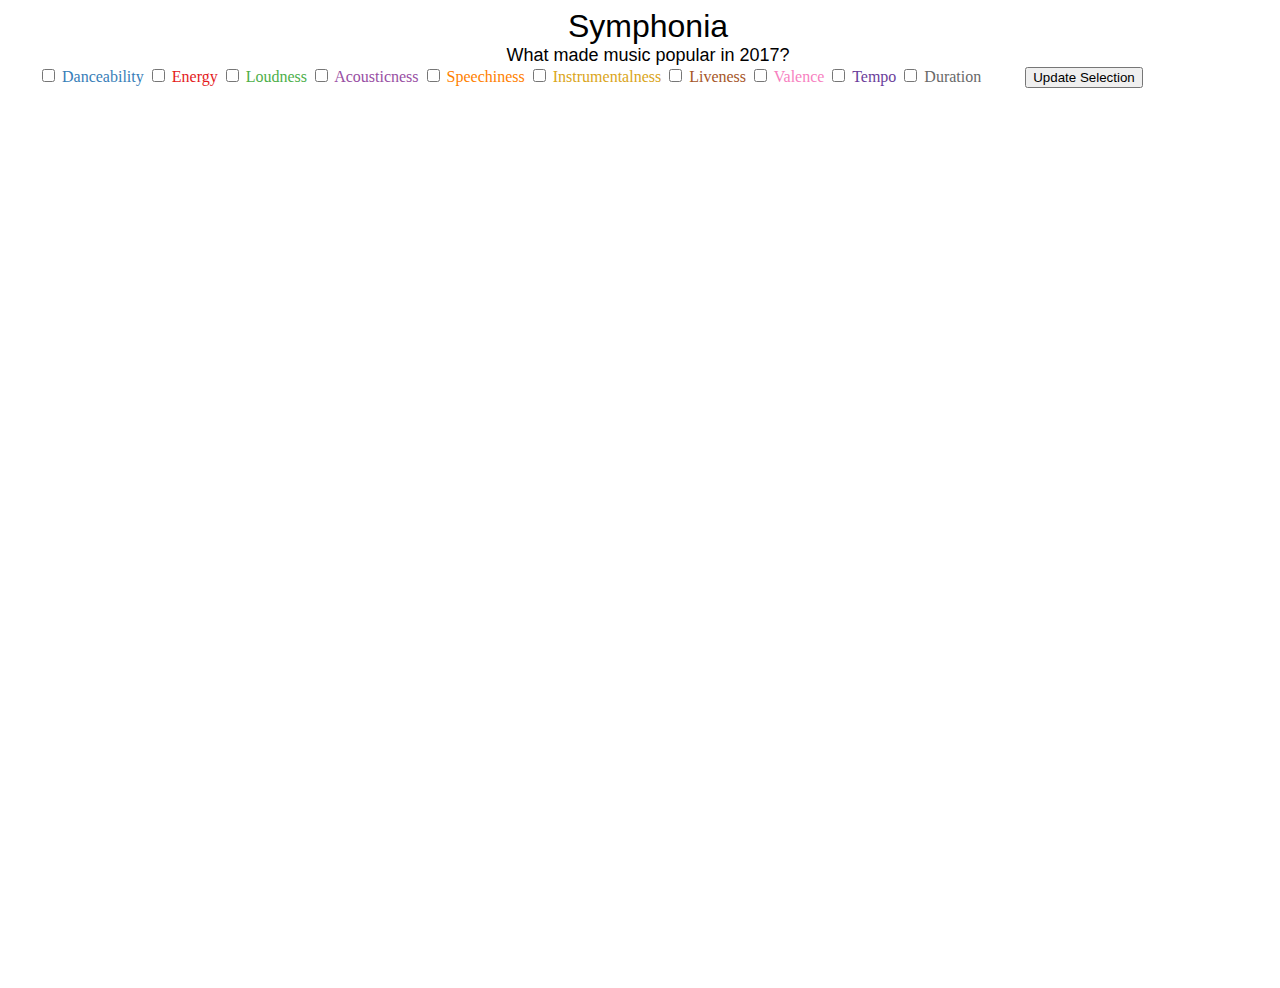
<file: Symphonia/Symphonia - Scatter.html>
<!DOCTYPE html>
<html>

<head>
    <!-- import zingchart and d3 -->
    <script src="https://cdn.zingchart.com/zingchart.min.js"></script>
    <script>
        zingchart.MODULESDIR = "https://cdn.zingchart.com/modules/";
        ZC.LICENSE = ["569d52cefae586f634c54f86dc99e6a9", "ee6b7db5b51705a13dc2339db3edaf6d"];
    </script>
    <script src="https://d3js.org/d3.v4.min.js"></script>
    <style>
        html,
        body,
        #myChart {
            height: 100%;
            width: 100%;
        }
    </style>
    <style>
        .pad {
            margin-left: 30px;
            /* font-family: "helvetica"; */
        }
    </style>
    <style>
        #update {
            margin-left: 40px;
            font-family: "helvetica";
        }
    </style>
</head>


<body>

    <!-- Symphonia header -->
    <div align="center">
        <font face="helvetica" size=6>Symphonia</font>
    </div>
    <div align="center">
        <font face="helvetica" size=4>What made music popular in 2017?</font>
    </div>

    <!-- try some update boxes -->
    <div class="pad">
        <input type="checkbox" id="danceability">
        <font color="#377eb8">Danceability</font>
        <input type="checkbox" id="energy">
        <font color="#e41a1c">Energy</font>
        <!-- key -->
        <input type="checkbox" id="loudness">
        <font color="#4daf4a">Loudness</font>
        <!-- mode -->
        <input type="checkbox" id="acousticness">
        <font color="#984ea3">Acousticness</font>
        <input type="checkbox" id="speechiness">
        <font color="#ff7f00">Speechiness</font>
        <input type="checkbox" id="instrumentalness">
        <font color="#daa520">Instrumentalness</font>
        <input type="checkbox" id="liveness">
        <font color="#a65628">Liveness</font>
        <input type="checkbox" id="valence">
        <font color="#f781bf">Valence</font>
        <input type="checkbox" id="tempo">
        <font color="#6a3d9a">Tempo</font>
        <input type="checkbox" id="duration">
        <font color="#696969">Duration</font>
        <!-- time_signature -->
        <input id="update" type="button" value="Update Selection" onclick="updateFeature();" />
    </div>

    <div id='myChart'></div>
    <script>
        var myConfig = {
            "type": "mixed",
            plotarea: {
                adjustLayout: true
            },
            scaleX: {
                label: {
                    text: "Name of Song"
                },
                // <!-- this will hold our x axis names eventually -->
                labels: [],
                // <!-- lets x axis things overlap -->
                itemsOverlap: true,
                // <!-- change the number of names on x axis -->
                maxItems: 20,
                // <!-- change font angle and size -->
                item: {
                    "font-angle": -45,
                    "font-size": 10,
                }
            },



            series: []
        };

        //    <!-- lists for data -->
        var names = [];

        var danceability = [];
        var dance_avg = 0;
        var dance_avg_list = [];
        var dance_min = Number.POSITIVE_INFINITY;
        var dance_max = 0;

        var energy = [];
        var energy_avg = 0;
        var energy_avg_list = [];
        var energy_min = Number.POSITIVE_INFINITY;
        var energy_max = 0;

        var key = [];
        var key_avg = 0;
        var key_avg_list = [];

        var loudness = [];
        var loudness_avg = 0;
        var loudness_avg_list = [];
        var loudness_min = Number.POSITIVE_INFINITY;
        var loudness_max = Number.NEGATIVE_INFINITY;

        var mode = [];
        var mode_avg = 0;
        var mode_avg_list = [];

        var speechiness = [];
        var speechiness_avg = 0;
        var speechiness_avg_list = [];
        var speechiness_min = Number.POSITIVE_INFINITY;
        var speechiness_max = 0;

        var acousticness = [];
        var acousticness_avg = 0;
        var acousticness_avg_list = [];
        var acousticness_min = Number.POSITIVE_INFINITY;
        var acousticness_max = 0;

        var instrumentalness = [];
        var instrumentalness_avg = 0;
        var instrumentalness_avg_list = [];
        var instrumentalness_min = Number.POSITIVE_INFINITY;
        var instrumentalness_max = 0;

        var liveness = [];
        var liveness_avg = 0;
        var liveness_avg_list = [];
        var liveness_min = Number.POSITIVE_INFINITY;
        var liveness_max = 0;

        var valence = [];
        var valence_avg = 0;
        var valence_avg_list = [];
        var valence_min = Number.POSITIVE_INFINITY;
        var valence_max = 0;

        var tempo = [];
        var tempo_avg = 0;
        var tempo_avg_list = [];
        var tempo_min = Number.POSITIVE_INFINITY;
        var tempo_max = 0;

        var duration = [];
        var duration_avg = 0;
        var duration_avg_list = [];
        var duration_min = Number.POSITIVE_INFINITY;
        var duration_max = 0;

        var time_signature = [];
        var time_signature_avg = 0;
        var time_signature_avg_list = [];

        var dictionary = {};
        var data;

        // <!-- document.getElementById("danceability").style.color = "#ff0000"; -->

        d3.csv("song_data.csv", function(error, data) {
            if (error) throw error;

            for (var row in data) {
                var list = [];

                for (var item in data[row]) {
                    list.push(data[row][item]);
                }
                // <!-- other x axis placement styles -->
                // <!-- names.push (list[1].slice(0,50)); -->
                // <!-- names.push (list[1].slice(0,50) + " " + list[2]); -->
                names.push(list[1].slice(0, 50) + "<br>" + list[2]);

                // <!-- get values from csv and add them to the feature list -->
                danceability.push(parseFloat(list[3]));
                energy.push(parseFloat(list[4]));
                key.push(parseFloat(list[5]));
                loudness.push(parseFloat(list[6]));
                mode.push(parseFloat(list[7]));
                speechiness.push(parseFloat(list[8]));
                acousticness.push(parseFloat(list[9]));
                instrumentalness.push(parseFloat(list[10]));
                liveness.push(parseFloat(list[11]));
                valence.push(parseFloat(list[12]));
                tempo.push(parseFloat(list[13]));
                duration.push(parseFloat(list[14]));
                time_signature.push(parseFloat(list[15]));

                // <!-- set a dictionary of name to list -->
                dictionary[list[1]] = list;

            }

            // <!-- set x labels -->
            myConfig.scaleX.labels = names;

            getMinMax();
            normalize();

            setAvg(danceability, dance_avg, dance_avg_list);
            setAvg(energy, energy_avg, energy_avg_list);
            setAvg(key, key_avg, key_avg_list);
            setAvg(loudness, loudness_avg, loudness_avg_list);
            setAvg(mode, mode_avg, mode_avg_list);
            setAvg(speechiness, speechiness_avg, speechiness_avg_list);
            setAvg(acousticness, acousticness_avg, acousticness_avg_list);
            setAvg(instrumentalness, instrumentalness_avg, instrumentalness_avg_list);
            setAvg(liveness, liveness_avg, liveness_avg_list);
            setAvg(valence, valence_avg, valence_avg_list);
            setAvg(tempo, tempo_avg, tempo_avg_list);
            setAvg(duration, duration_avg, duration_avg_list);
            setAvg(time_signature, time_signature_avg, time_signature_avg_list);

            myConfig.series = [{}];

            // <!-- call to render the chart -->
            zingchart.render({
                id: 'myChart',
                data: myConfig,
                height: "90%",
                width: "100%"
            });
        });

        function getMinMax() {
            for (var key in dictionary) {
                if (parseFloat(dictionary[key][6]) > loudness_max && dictionary[key][6] != "loudness") {
                    loudness_max = parseFloat(dictionary[key][6]);
                }
                if (parseFloat(dictionary[key][6]) < loudness_min && dictionary[key][6] != "loudness") {
                    loudness_min = parseFloat(dictionary[key][6]);
                }
                if (parseFloat(dictionary[key][14]) > duration_max && dictionary[key][14] != "duration_ms") {
                    duration_max = parseFloat(dictionary[key][14]);
                }
                if (parseFloat(dictionary[key][14]) < duration_min && dictionary[key][14] != "duration_ms") {
                    duration_min = parseFloat(dictionary[key][14]);
                }
                if (parseFloat(dictionary[key][13]) > tempo_max && dictionary[key][13] != "tempo") {
                    tempo_max = parseFloat(dictionary[key][13]);
                }

                if (parseFloat(dictionary[key][13]) < tempo_min && dictionary[key][13] != "tempo") {
                    tempo_min = parseFloat(dictionary[key][13]);
                }
            }
        }

        function normalize() {
            console.log("in here");
            loudness = [];
            tempo = [];
            duration = [];
            // <!-- energy.push(parseFloat(list[4])); -->
            for (var key in dictionary) {
                dictionary[key][6] = (parseFloat(dictionary[key][6]) - loudness_min) / (loudness_max - loudness_min);
                dictionary[key][13] = (parseFloat(dictionary[key][13]) - tempo_min) / (tempo_max - tempo_min);
                dictionary[key][14] = (parseFloat(dictionary[key][14]) - duration_min) / (duration_max - duration_min);
                loudness.push(dictionary[key][6]);
                tempo.push(dictionary[key][13]);
                duration.push(dictionary[key][14]);
            }
        }

        function setAvg(feature, feature_avg, feature_avg_list) {
            for (i = 0; i < feature.length; i++) {
                if (!isNaN(feature[i])) {
                    feature_avg += feature[i];
                    // <!-- console.log (dance_avg); -->
                }

            }
            feature_avg = parseFloat(parseFloat(feature_avg) / parseFloat(feature.length));
            feature_avg = Math.round(feature_avg * 1000) / 1000;

            for (i = 0; i < feature.length; i++) {
                feature_avg_list.push(feature_avg);
            }
        }


        // <!-- setInterval(function() { -->
        //   <!-- zingchart.exec('myChart', 'reload'); -->
        //   <!-- updateFeature(); -->
        // <!-- }, 2000); -->

        // <!-- trying button here -->
        function updateFeature() {

            myConfig.series = [{}];

            var dance_selected = document.getElementById("danceability").checked;
            var energy_selected = document.getElementById("energy").checked;
            var loudness_selected = document.getElementById("loudness").checked;
            var speechiness_selected = document.getElementById("speechiness").checked;
            var acousticness_selected = document.getElementById("acousticness").checked;
            var instrumentalness_selected = document.getElementById("instrumentalness").checked;
            var liveness_selected = document.getElementById("liveness").checked;
            var valence_selected = document.getElementById("valence").checked;
            var tempo_selected = document.getElementById("tempo").checked;
            var duration_selected = document.getElementById("duration").checked;

            if (dance_selected) {
                myConfig.series.push({
                    type: "scatter",
                    values: danceability,
                    text: "Danceability",
                    marker: {
                        backgroundColor: "#377eb8",
                    },
                    tooltip: {
                        // <!-- this sets the flag for scroll-over text -->
                        text: "%kl<br>Danceability = %vt."
                    },
                }, {
                    type: "line",
                    values: dance_avg_list,
                    aspect: "spline",
                    text: "Line Chart",
                    lineColor: "#377eb8",
                    marker: {
                        visible: false
                    },
                    tooltip: {
                        alpha: 0.5,
                        text: "Average Danceability: %v"
                    }
                })
            }

            if (energy_selected) {
                myConfig.series.push({

                        type: "scatter",
                        values: energy,
                        text: "Energy",
                        marker: {
                            backgroundColor: "#e41a1c",
                        },
                        tooltip: {
                            text: "%kl<br>Energy = %vt."
                        }

                    },

                    {
                        type: "line",
                        values: energy_avg_list,
                        aspect: "spline",
                        text: "Line Chart",
                        lineColor: "#e41a1c",
                        marker: {
                            visible: false
                        },
                        tooltip: {
                            // <!-- visible: "false" -->
                            alpha: 0.5,
                            text: "Average Energy: %v"
                        }

                    })
            }

            if (loudness_selected) {
                myConfig.series.push({
                    type: "scatter",
                    values: loudness,
                    text: "Loudness",
                    marker: {
                        backgroundColor: "#4daf4a",
                    },
                    tooltip: {
                        // <!-- this sets the flag for scroll-over text -->
                        text: "%kl<br>Loudness = %vt."
                    },
                }, {
                    type: "line",
                    values: loudness_avg_list,
                    aspect: "spline",
                    text: "Line Chart",
                    lineColor: "#4daf4a",
                    marker: {
                        visible: false
                    },
                    tooltip: {
                        alpha: 0.5,
                        text: "Average Loudness: %v"
                    }
                })
            }

            if (acousticness_selected) {
                myConfig.series.push({
                    type: "scatter",
                    values: acousticness,
                    text: "Acoustiness",
                    marker: {
                        backgroundColor: "#984ea3",
                    },
                    tooltip: {
                        // <!-- this sets the flag for scroll-over text -->
                        text: "%kl<br>Acoustiness = %vt."
                    },
                }, {
                    type: "line",
                    values: acousticness_avg_list,
                    aspect: "spline",
                    text: "Line Chart",
                    lineColor: "#984ea3",
                    marker: {
                        visible: false
                    },
                    tooltip: {
                        alpha: 0.5,
                        text: "Average Acousticness: %v"
                    }
                })
            }

            if (speechiness_selected) {
                myConfig.series.push({
                    type: "scatter",
                    values: speechiness,
                    text: "Speechiness",
                    marker: {
                        backgroundColor: "#ff7f00",
                    },
                    tooltip: {
                        // <!-- this sets the flag for scroll-over text -->
                        text: "%kl<br>Speechiness = %vt."
                    },
                }, {
                    type: "line",
                    values: speechiness_avg_list,
                    aspect: "spline",
                    text: "Line Chart",
                    lineColor: "#ff7f00",
                    marker: {
                        visible: false
                    },
                    tooltip: {
                        alpha: 0.5,
                        text: "Average Speechiness: %v"
                    }
                })
            }

            if (instrumentalness_selected) {
                myConfig.series.push({
                    type: "scatter",
                    values: instrumentalness,
                    text: "Instrumentalness",
                    marker: {
                        backgroundColor: "#ffff00",
                    },
                    tooltip: {
                        // <!-- this sets the flag for scroll-over text -->
                        text: "%kl<br>Instrumentalness = %vt."
                    },
                }, {
                    type: "line",
                    values: instrumentalness_avg_list,
                    aspect: "spline",
                    text: "Line Chart",
                    lineColor: "#ffff00",
                    marker: {
                        visible: false
                    },
                    tooltip: {
                        text: "Average Instrumentalness: %v"
                    }
                })
            }


            if (liveness_selected) {
                myConfig.series.push({
                    type: "scatter",
                    values: liveness,
                    text: "Liveness",
                    marker: {
                        backgroundColor: "#a65628",
                    },
                    tooltip: {
                        // <!-- this sets the flag for scroll-over text -->
                        text: "%kl<br>Liveness = %vt."
                    },
                }, {
                    type: "line",
                    values: liveness_avg_list,
                    aspect: "spline",
                    text: "Line Chart",
                    lineColor: "#a65628",
                    marker: {
                        visible: false
                    },
                    tooltip: {
                        alpha: 0.5,
                        text: "Average Liveness: %v"
                    }
                })
            }



            if (valence_selected) {
                myConfig.series.push({
                    type: "scatter",
                    values: valence,
                    text: "Valence",
                    marker: {
                        backgroundColor: "#f781bf",
                    },
                    tooltip: {
                        // <!-- this sets the flag for scroll-over text -->
                        text: "%kl<br>Valence = %vt."
                    },
                }, {
                    type: "line",
                    values: valence_avg_list,
                    aspect: "spline",
                    text: "Line Chart",
                    lineColor: "#f781bf",
                    marker: {
                        visible: false
                    },
                    tooltip: {
                        alpha: 0.5,
                        text: "Average Valence: %v"
                    }
                })
            }

            if (tempo_selected) {
                myConfig.series.push({
                    type: "scatter",
                    values: tempo,
                    text: "Tempo",
                    marker: {
                        backgroundColor: "#6a3d9a",
                    },
                    tooltip: {
                        // <!-- this sets the flag for scroll-over text -->
                        text: "%kl<br>Tempo = %vt."
                    },
                }, {
                    type: "line",
                    values: tempo_avg_list,
                    aspect: "spline",
                    text: "Line Chart",
                    lineColor: "#6a3d9a",
                    marker: {
                        visible: false
                    },
                    tooltip: {
                        alpha: 0.5,
                        text: "Average Tempo: %v"
                    }
                })
            }

            if (duration_selected) {
                myConfig.series.push({
                    type: "scatter",
                    values: duration,
                    text: "Duration",
                    marker: {
                        backgroundColor: "#696969",
                    },
                    tooltip: {
                        // <!-- this sets the flag for scroll-over text -->
                        text: "%kl<br>Duration = %vt."
                    },
                }, {
                    type: "line",
                    values: tempo_avg_list,
                    aspect: "spline",
                    text: "Line Chart",
                    lineColor: "#696969",
                    marker: {
                        visible: false
                    },
                    tooltip: {
                        alpha: 0.5,
                        text: "Average Duration: %v"
                    }
                })
            }


            zingchart.render({
                id: 'myChart',
                data: myConfig,
                height: "90%",
                width: "100%"
            });

        }



        // <!-- nothing below here is used but I left it to check dictionary access or whatever else -->
        function updateSong(selection) {

            // <!-- get selection -->
            var song_to_select = selection.options[selection.selectedIndex].text;
            // <!-- update min and max duration once -->
            if (max_duration == 0) {

                for (var key in dictionary) {
                    if (dictionary[key][14] > max_duration && dictionary[key][14] != "duration_ms") {
                        max_duration = dictionary[key][14]
                    }

                    if (dictionary[key][14] < min_duration && dictionary[key][14] != "duration_ms") {
                        min_duration = dictionary[key][14]
                    }
                    if (parseFloat(dictionary[key][13]) > max_tempo && dictionary[key][13] != "tempo") {
                        max_tempo = parseFloat(dictionary[key][13])
                    }

                    if (parseFloat(dictionary[key][13]) < min_tempo && dictionary[key][13] != "tempo") {
                        min_tempo = parseFloat(dictionary[key][13])
                    }
                }
            }

            // <!-- console.log (max_tempo); -->
            // <!-- console.log (min_tempo); -->

            if (song_to_select != "Select a Song") {
                // <!-- update chart to reflect selected name and artist -->
                myConfig.title.text = dictionary[song_to_select][1] + '\nby\n' + dictionary[song_to_select][2];

                // <!-- id = [0], name = [1], artist = [2] -->
                myConfig.series = [{
                    values: [
                            // <!-- danceability -->
                            dictionary[song_to_select][3] * 100,
                            // <!-- energy -->
                            dictionary[song_to_select][4] * 100,
                            // <!-- key: normalized over 12 intervals -->
                            dictionary[song_to_select][5] / 12 * 100,
                            // <!-- loudness: look at normalizing a % -->
                            parseFloat(dictionary[song_to_select][6]) + 100,
                            // <!-- mode: only over 0 or 1 -->
                            dictionary[song_to_select][7] * 100,
                            // <!-- speechiness -->
                            dictionary[song_to_select][8] * 100,
                            // <!-- acousticness -->
                            dictionary[song_to_select][9] * 100,
                            // <!-- instrumentalness -->
                            dictionary[song_to_select][10] * 100,
                            // <!-- liveness -->
                            dictionary[song_to_select][11] * 100,
                            // <!-- valence -->
                            dictionary[song_to_select][12] * 100,
                            // <!-- tempo: look at normalizing -->
                            parseFloat(dictionary[song_to_select][13]) / max_tempo * 100,
                            // <!-- duration: converted from millisecs to secs -->
                            // <!-- (dictionary[song_to_select][14]-min_duration)/(max_duration - min_duration) * 100,  -->
                            dictionary[song_to_select][14] / max_duration * 100,
                            // <!-- time_signature: normalized over [0,4] -->
                            dictionary[song_to_select][15] / 4 * 100,
                        ]
                        // <!-- },  -->
                        // <!-- { -->
                        // <!-- values: [20, 20, 54, 41, 41, 35], -->
                        // <!-- lineColor: '#53a534', -->
                        // <!-- backgroundColor: '#689F38' -->
                }];

                // <!-- console.log(dictionary[song_to_select][13]); -->
                // <!-- console.log(typeof dictionary[song_to_select][13]) -->

            } else {
                // <!-- set to default -->
                myConfig.title.text = "";
                myConfig.series = [{
                    values: []
                }];
            }

            // <!-- re-render chart after values updated -->
            // <!-- re-render chart after values updated -->
            zingchart.render({
                id: 'myChart',
                data: myConfig,
                height: '100%',
                width: '100%'
            });

        }
    </script>
</body>

</html>
</file>
<file: Symphonia/style.css>
a {
    text-decoration: none !important;
}

nav {
    font-family: 'Slabo 27px', serif;
    font-weight: bold;
    font-size: 18px;
    /* opacity: 0;
    transition: cubic-bezier(0.785, 0.135, 0.15, 0.86) 0.5s; */
}

font {
    padding: 5px 10px;
    margin-right: 10px;
}

#banner {
    float: left;
    background: url("Music.jpg") no-repeat;
    background-size: cover;
    height: 100%;
    width: 100%;
    position: absolute;
    font-family: 'Slabo 27px', serif;
    font-weight: 600;
    transition: 0.5s cubic-bezier(0.645, 0.045, 0.355, 1);
}

.blurIt {
    filter: blur(5px) brightness(0.6);
    transition: 0.5s cubic-bezier(0.645, 0.045, 0.355, 1);
}

#myRadarChart,
#myScatterChart,
#myBarChart {
    width: 100%;
    height: 700px;
    background: white;
    font-family: 'Quicksand', sans-serif !important;
}

.introHeader {
    font-size: 34px;
    font-weight: 900;
    margin-top: -1%;
    text-align: center;
    color: darkslategray;
}

.introText {
    color: darkslategray;
}

#intro {
    float: left;
    padding: 0 13%;
    margin-top: 170px;
    text-align: justify;
    color: white;
    font-family: 'Quicksand', sans-serif;
    font-size: 18px;
    display: none;
}

.goUpDown {
    transform: translateY(-50px);
}

#radar,
#bar,
#scatter,
#back,
#footerr {
    float: left;
    /* padding: 0 20%; */
    text-align: justify;
    color: rgb(105, 105, 105);
    font-family: 'Quicksand', sans-serif !important;
    font-size: 18px;
    width: 100%;
    margin-top: 290px;
    background: white;
}

.footer {
    background: darkcyan;
    color: white;
    padding: 50px 100px;
    border-radius: 10px;
    text-align: center;
    display: none;
}

.iconCap {
    text-align: center;
    padding: 5px 15px;
    font-family: 'Quicksand', sans-serif !important;
    color: darkslategray;
    transition: 0.5s cubic-bezier(0.645, 0.045, 0.355, 1);
    transition-delay: 100ms;
}

#footerr {
    margin-left: 0px;
    margin-top: -100px;
}

#backR,
#backS,
#backB {
    width: 100%;
}

#next,
#prev {
    transition: 0.3s ease;
    background: darkcyan;
    color: white;
    border: none;
    padding: 10px 20px;
    border-radius: 100px;
    cursor: pointer;
}

#featName {
    padding: 10px 20px;
}

#closeS,
#closeB,
#closeR,
.findSim,
.scatterUp,
.ally,
.nony {
    border: none;
    margin-left: 600px;
    font-weight: 500;
    padding: 10px 20px;
    background: darkcyan;
    border-radius: 100px;
    transition: 0.3s ease;
    color: white;
    cursor: pointer;
}

.findSim {
    margin: 0;
}

#closeAll {
    background: darkred;
    margin-left: 10px;
    border: none;
    width: 150px;
    font-weight: 500;
    padding: 10px 20px;
    border-radius: 100px;
    transition: 0.3s ease;
    color: white;
    cursor: pointer;
}

#openAll {
    margin-left: 100px;
    font-weight: 500;
    background: darkcyan;
    border: none;
    padding: 10px 20px;
    border-radius: 100px;
    transition: 0.3s ease;
    color: white;
    width: 150px;
    cursor: pointer;
}

#openAll:hover {
    background: white;
    color: darkcyan;
    transition: 0.3s ease;
}

#closeAll:hover {
    background: white;
    color: darkred;
    transition: 0.3s ease;
}

.prevClip {
    margin-left: 10px;
    font-weight: 500;
    background: darkviolet;
    border: none;
    padding: 10px 20px;
    border-radius: 100px;
    transition: 0.3s ease;
    color: white;
    width: fit-content;
    cursor: pointer;
}

.prevClip:hover {
    background: white;
    color: darkviolet;
    transition: 0.3s ease;
}

.ally {
    margin-left: 50px;
    background: lightgreen;
}

.nony {
    margin: 0;
    background: lightcoral;
}

.scatterUp {
    margin-left: 0px;
}


/* .findSim {
    color: whitesmoke;
    background: rgba(0, 139, 139, 0.507);
} */

#prev:hover {
    background: white;
    color: darkcyan;
    transition: 0.3s ease;
}

#next:hover {
    background: white;
    color: darkcyan;
    transition: 0.3s ease;
}

.barText,
.SText {
    padding: 150px;
}

#closeB:hover,
#closeS:hover,
#closeR:hover,
.scatterUp:hover,
.ally:hover,
.nony:hover,
.findSim:hover {
    background: white;
    color: darkcyan;
    transition: 0.3s ease;
}

#song,
#song2 {
    font-family: 'Quicksand', sans-serif;
}

.ally:hover {
    color: lightgreen;
}

.nony:hover {
    color: lightcoral;
}

#myBarChart {
    height: 100%;
    width: 100%;
    font-family: 'Quicksand', sans-serif !important;
}

.pad {
    font-family: 'Quicksand', sans-serif !important;
}

#radarFrame,
#barFrame,
#scatterFrame {
    width: 180%;
    height: 1100px;
    border: none;
    display: none;
    z-index: 100;
    margin-top: -300px;
    border-radius: 10px 10px 0 0;
    border-bottom: 2px solid grey;
    margin-left: 50px;
    background: white;
    font-family: 'Quicksand', sans-serif !important;
}

#barImg,
#scImg,
#radarImg {
    cursor: pointer;
    margin-left: 20px;
    border: 5px double grey;
    border-radius: 10000px;
}

#iconBar {
    transition: 0.5s cubic-bezier(0.645, 0.045, 0.355, 1);
}

.openIcon,
.openIcon2 {
    position: fixed;
    bottom: 20px;
    padding: 5px 10px;
    border: 2px solid darkgreen;
    border-radius: 100px;
    height: fit-content;
    width: 230px;
    background: rgba(29, 245, 82, 0.7);
    text-align: center;
    color: rgb(0, 104, 104);
    cursor: pointer;
    transition: 0.3s cubic-bezier(0.645, 0.045, 0.355, 1);
    z-index: 1000;
}

.openIcon {
    left: 34px;
}

.openIcon2 {
    right: 34px;
}

.openIcon:hover,
.openIcon2:hover {
    background: white;
    transition: 0.3s cubic-bezier(0.645, 0.045, 0.355, 1);
}


/* .featWid {
    float: right;
} */


/* .table {
    background: white;
    color: darkslategray;
    width: 600px;
    border-radius: 10px;
} */

.widggy,
.featWidggy {
    position: fixed;
    bottom: 60px;
    width: fit-content;
    height: fit-content;
    display: none;
    z-index: 1000;
}

.widggy {
    left: 20px;
}

.featWidggy {
    width: 650px;
    right: 20px;
    height: 400px;
    border-radius: 10px;
    background: white;
    color: darkslategray;
    padding: 10px;
    overflow-x: hidden;
    overflow-y: scroll;
    /* border: 5px solid orange;
    background: pink; */
}

.listtt,
.feattt {
    transition: 0.5s cubic-bezier(0.645, 0.045, 0.355, 1);
}

.rotateDown {
    transform: rotate(180deg);
    transition: 0.5s cubic-bezier(0.645, 0.045, 0.355, 1);
}

@media only screen and (max-width: 768px) {
    #bar {
        width: 1000px;
    }
    #banner {
        background-size: contain;
    }
    #intro {
        margin-top: 50%;
        padding: 0 4%;
        color: midnightblue;
        font-size: 14px;
    }
    .introHeader {
        color: midnightblue;
        font-size: 24px;
    }
    .blurIt {
        filter: blur(0px) brightness(1);
        transition: 0.5s cubic-bezier(0.645, 0.045, 0.355, 1);
    }
    #barImg,
    #scImg,
    #radarImg {
        height: 90px;
        width: 90px;
        margin-top: 30px;
    }
    #closeAll {
        margin-top: 30px;
    }
    #openAll {
        margin-left: 30px;
        margin-top: 30px;
    }
    .goUpDown {
        transform: translateY(30px);
    }
    #radarFrame,
    #barFrame,
    #scatterFrame {
        width: 1000px;
        margin-left: 20px;
        margin-top: -250px;
    }
    #closeS,
    #closeB,
    #closeR,
    .scatterUp,
    {
        margin-left: 60px;
        margin-top: 20px;
        font-weight: 900;
        padding: 10px 20px;
        border-radius: 100px;
        transition: 0.3s ease;
    }
    .ally,
    .nony,
    .findSim {
        margin-left: 0px;
        margin-top: 20px;
        font-weight: 500;
    }
    #myRadarChart,
    #myScatterChart,
    #myBarChart {
        width: 180%;
        height: 500px;
        font-family: 'Quicksand', sans-serif !important;
    }
    .footer {
        font-size: 14px;
        padding: 15px;
        margin-left: 5%;
    }
    #song,
    #song2 {
        margin-left: 0px;
        margin-top: 10px;
    }
}


/* Different fonts for you guys to edit

font-family: 'Montserrat', sans-serif;
font-family: 'Slabo 27px', serif;
font-family: 'PT Sans', sans-serif;
font-family: 'Nunito', sans-serif;
font-family: 'Indie Flower', cursive;
font-family: 'Nanum Gothic', sans-serif;
font-family: 'Quicksand', sans-serif;
font-family: 'Source Code Pro', monospace;
font-family: 'Rokkitt', serif;
font-family: 'Comfortaa', cursive; */


/* Don't worry about all this. I was just experimenting... Just Ignore it :/

.scroll {
    margin-left: 48%;
    border-left: 2px solid midnightblue;
    padding: 10px;
    font-size: 18px;
    width: 100px;
    height: 45px;
    transition: cubic-bezier(0.785, 0.135, 0.15, 0.86) 0.2s;
}

.arrowDown1 {
    border-bottom: 2px solid midnightblue;
    font-size: 16px;
    width: 30px;
    height: 0;
    transition: cubic-bezier(0.785, 0.135, 0.15, 0.86) 0.2s;
    opacity: 0;
}

.arrowDown2 {
    margin-left: 70%;
    border-top: 2px solid midnightblue;
    font-size: 16px;
    width: 30px;
    height: 0;
    transition: cubic-bezier(0.785, 0.135, 0.15, 0.86) 0.2s;
    opacity: 0;
}

#downBtn {
    margin-top: 37%;
    margin-left: 48%;
    width: fit-content;
    cursor: pointer;
    transition: cubic-bezier(0.785, 0.135, 0.15, 0.86) 0.4s;
}

.change1 {
    transition: cubic-bezier(0.785, 0.135, 0.15, 0.86) 0.4s;
    transform: translate(47px, -6px) rotate(-50deg);
    width: 15px;
    opacity: 1;
    transition-delay: 0.2s;
}

.change2 {
    transition: cubic-bezier(0.785, 0.135, 0.15, 0.86) 0.4s;
    transform: translate(-32px, -6px) rotate(50deg);
    width: 15px;
    opacity: 1;
    transition-delay: 0.2s;
}

.changeS {
    height: 70px;
} 
.showNav {
    transition: cubic-bezier(0.785, 0.135, 0.15, 0.86) 0.5s;
    opacity: 1;
} */
</file>
